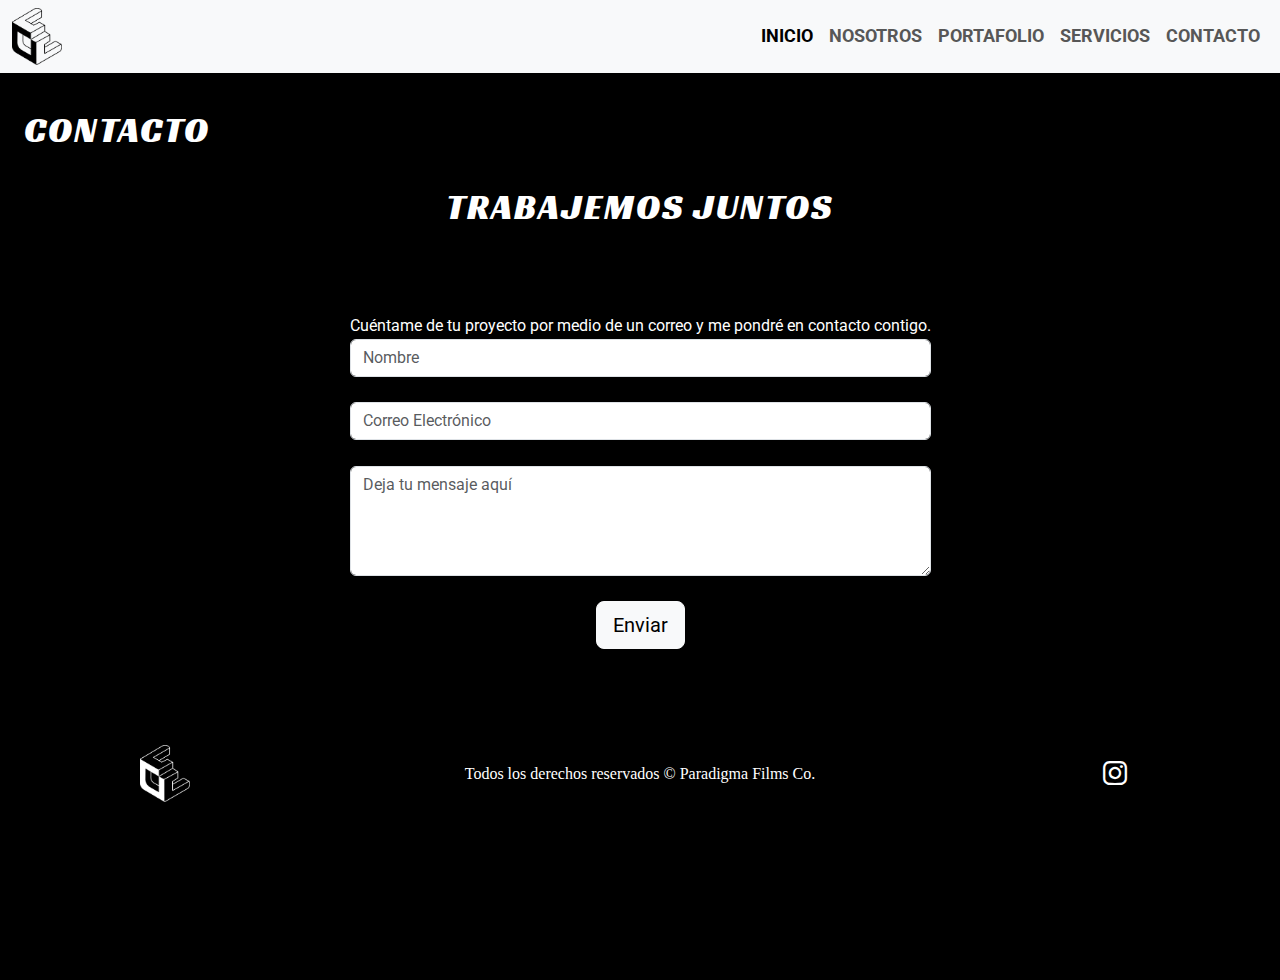
<file: pages/contacto.html>
<!DOCTYPE html>
<html lang="es">
    <head>
        <meta charset="UTF-8">
        <meta name="viewport" content="width=device-width, initial-scale=1.0">
        <title>Paradigma Films - Contacto</title>
        <meta name="keywords" content="películas, cine, producción, empresa, entretenimiento">
        <meta name="description" content="¡Bienvenido a Paradigma Films Co! Somos una empresa dedicada a la producción de contenido de alta calidad. Únete a nuestra comunidad de amantes de la fotografia.">
        <link rel="shortcut icon" href="logo.ico" type="image/x-icon">
        <link rel="stylesheet" href="../css/bootstrap.min.css">
        <link rel="stylesheet" href="../css/estilos.css">
        <link rel="stylesheet" href="../css/all.min.css">
        <link rel="stylesheet" href="https://cdn.jsdelivr.net/npm/bootstrap-icons@1.11.3/font/bootstrap-icons.min.css">
    </head>
    <body>
        <header class="encabezado">
          <nav class="navbar navbar-expand-lg navbar-light bg-light fixed-top">
            <div class="container-fluid alinearNav">
              <a href="../index.html">
                <img src="../assests/img/logoNegro.png" width="50px" height="auto" alt="logo">
              </a>
              <button class="navbar-toggler" type="button" data-bs-toggle="collapse" data-bs-target="#navbarNav" aria-controls="navbarNav" aria-expanded="false" aria-label="Toggle navigation">
                <span class="navbar-toggler-icon"></span>
              </button>
              <div class="collapse navbar-collapse" id="navbarNav">
                <ul class="navbar-nav">
                  <li class="nav-item">
                    <a class="nav-link active" aria-current="page" href="../index.html">INICIO</a>
                  </li>
                  <li class="nav-item">
                    <a class="nav-link" href="../pages/nosotros.html">NOSOTROS</a>
                  </li>
                  <li class="nav-item">
                    <a class="nav-link" href="../pages/portafolio.html">PORTAFOLIO</a>
                  </li>
                  <li class="nav-item">
                    <a class="nav-link" href="../pages/servicios.html">SERVICIOS</a>
                  </li>
                  <li class="nav-item">
                    <a class="nav-link" href="../pages/contacto.html">CONTACTO</a>
                  </li>
                </ul>
              </div>
            </div>
          </nav>          
        </header>
        <main>
          <div class="content">
              <h2 class="move-top p-4"> CONTACTO </h2>
              <section class="d-flex align-items-center">
                  <div class="column-content form-group mx-auto text-center">
                      <h3>TRABAJEMOS JUNTOS</h3>
                      <div class="container">
                          <p>Cuéntame de tu proyecto por medio de un correo y me pondré en contacto contigo.</p>
                          <form action="./404.html">
                              <input class="form-control inputTamaño1" type="text" placeholder="Nombre" required id="name" name="name"><br>
                              <input class="form-control inputTamaño1" type="email" placeholder="Correo Electrónico" required id="email" name="email"><br>
                              <textarea class="form-control inputTamaño2" id="mensaje" name="mensaje" rows="4" placeholder="Deja tu mensaje aquí"></textarea><br>
                              <input class="btn btn-lg btn-light btn-animated" type="submit" value="Enviar">
                          </form>
                      </div>
                  </div>
              </section>
          </div>
      </main> 
        <footer>
          <div class="container">
              <div class="row d-flex align-items-center">
                  <div class="col-md-2 p-3 iconFooter">
                      <a href="../index.html">
                          <img src="../assests/img/logo_blanco.png" width="50px" alt="logo">
                      </a>
                  </div>
                  <div class="col-md-8 center">
                      <p class="custom-text">Todos los derechos reservados &copy; Paradigma Films Co.</p>
                  </div>
                  <div class="col-md-2 center">
                      <a href="https://www.instagram.com/paradigmafilmsco/" target="_blank">
                          <i class="bi bi-instagram iconTamaño"></i>
                      </a>
                  </div>
              </div>
          </div>
      </footer> 
        <script src="../js/bootstrap.bundle.min.js"></script>
        <script src="../js/all.min.js"></script>     
    </body>
</html>
</file>
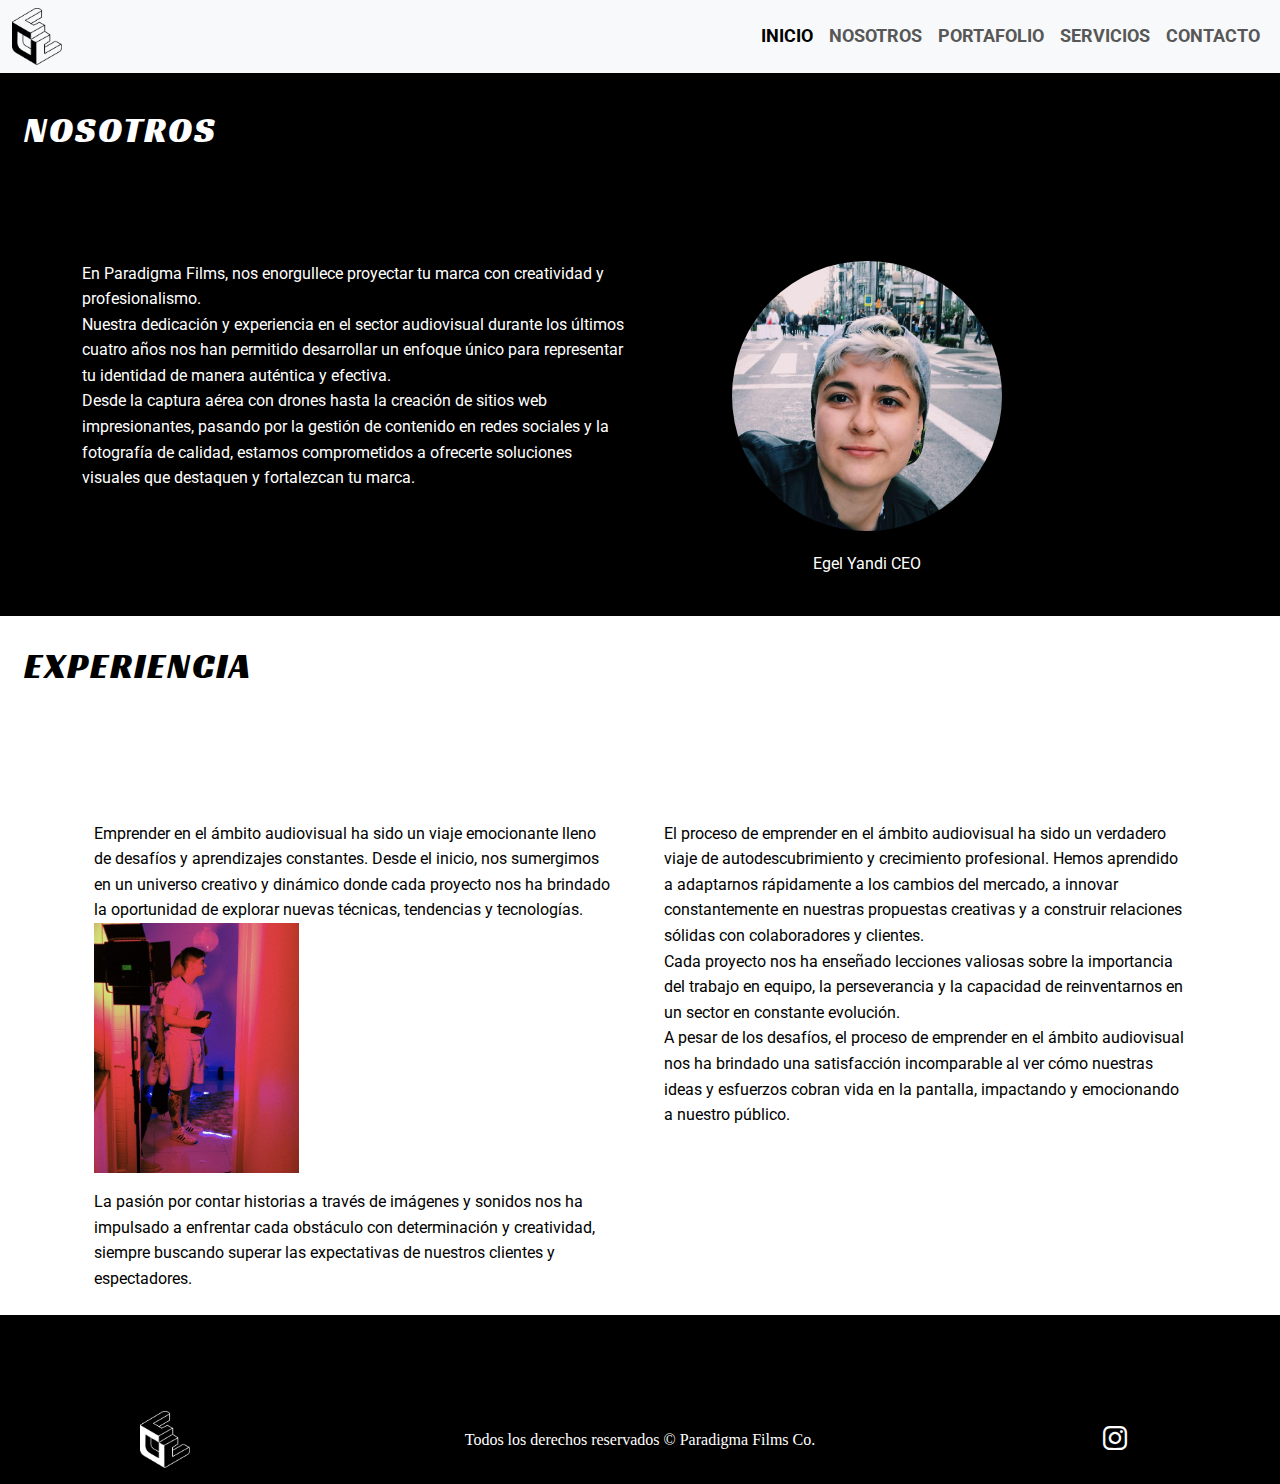
<file: pages/nosotros.html>
<!DOCTYPE html>
<html lang="es">
    <head>
        <meta charset="UTF-8">
        <meta name="viewport" content="width=device-width, initial-scale=1.0">
        <title>Paradigma Films - Nosotros</title>
        <meta name="keywords" content="películas, cine, producción, empresa, entretenimiento">
        <meta name="description" content="¡Bienvenido a Paradigma Films Co! Somos una empresa dedicada a la producción de contenido de alta calidad. Únete a nuestra comunidad de amantes de la fotografia.">
        <link rel="shortcut icon" href="logo.ico" type="image/x-icon">
        <link rel="stylesheet" href="../css/bootstrap.min.css">
        <link rel="stylesheet" href="../css/estilos.css">
        <link rel="stylesheet" href="../css/all.min.css">
        <link rel="stylesheet" href="https://cdn.jsdelivr.net/npm/bootstrap-icons@1.11.3/font/bootstrap-icons.min.css">
    </head>
    <body>
        <header class="encabezado">
          <nav class="navbar navbar-expand-lg navbar-light bg-light fixed-top">
            <div class="container-fluid alinearNav">
              <a href="../index.html">
                <img src="../assests/img/logoNegro.png" width="50px" height="auto" alt="logo">
              </a>
              <button class="navbar-toggler" type="button" data-bs-toggle="collapse" data-bs-target="#navbarNav" aria-controls="navbarNav" aria-expanded="false" aria-label="Toggle navigation">
                <span class="navbar-toggler-icon"></span>
              </button>
              <div class="collapse navbar-collapse" id="navbarNav">
                <ul class="navbar-nav">
                  <li class="nav-item">
                    <a class="nav-link active" aria-current="page" href="../index.html">INICIO</a>
                  </li>
                  <li class="nav-item">
                    <a class="nav-link" href="../pages/nosotros.html">NOSOTROS</a>
                  </li>
                  <li class="nav-item">
                    <a class="nav-link" href="../pages/portafolio.html">PORTAFOLIO</a>
                  </li>
                  <li class="nav-item">
                    <a class="nav-link" href="../pages/servicios.html">SERVICIOS</a>
                  </li>
                  <li class="nav-item">
                    <a class="nav-link" href="../pages/contacto.html">CONTACTO</a>
                  </li>
                </ul>
              </div>
            </div>
          </nav>
          
        </header>
        <main>
            <section class="mt-2">
                <h2 class="move-top p-4"> NOSOTROS </h2>
                <div class="container">
                    <div class="row">
                      <div class="col-md-6">
                        <p>En Paradigma Films, nos enorgullece proyectar tu marca con creatividad y profesionalismo.</p>
                        <p>Nuestra dedicación y experiencia en el sector audiovisual durante los últimos cuatro años nos han permitido desarrollar un enfoque único para representar tu identidad de manera auténtica y efectiva.</p>
                        <p>Desde la captura aérea con drones hasta la creación de sitios web impresionantes, pasando por la gestión de contenido en redes sociales y la fotografía de calidad, estamos comprometidos a ofrecerte soluciones visuales que destaquen y fortalezcan tu marca.</p>
                      </div>
                      <div class="col-md-6 img-column">
                        <figure class="figure">
                            <img src="../assests/img/Me.jpg" class="rounded-circle img-fluid max-img move-right" alt="Imagen Circular Egel">
                            <figcaption class="figure-caption-centered move-right mb-4">Egel Yandi CEO</figcaption>
                        </figure>
                      </div>
                    </div>
                  </div>
            </section>
            <section class="bgText">
                <h2 class="p-4"> EXPERIENCIA </h2>
                <div class="container">
                    <div class="row">
                        <div class="col-md-6 p-4">
                          <p>Emprender en el ámbito audiovisual ha sido un viaje emocionante lleno de desafíos y aprendizajes constantes. Desde el inicio, nos sumergimos en un universo creativo y dinámico donde cada proyecto nos ha brindado la oportunidad de explorar nuevas técnicas, tendencias y tecnologías.</p>
                          <div class="img-wrapper">
                            <img src="../assests/img/enCampo.jpg" class="img-fluid d-block d-flex imgpx float-left me-4 mb-3" alt="Egel en un set de rodaje">
                            <p>La pasión por contar historias a través de imágenes y sonidos nos ha impulsado a enfrentar cada obstáculo con determinación y creatividad, siempre buscando superar las expectativas de nuestros clientes y espectadores.</p>
                          </div>
                        </div>
                        <div class="col-md-6 p-4">
                          <p>El proceso de emprender en el ámbito audiovisual ha sido un verdadero viaje de autodescubrimiento y crecimiento profesional. Hemos aprendido a adaptarnos rápidamente a los cambios del mercado, a innovar constantemente en nuestras propuestas creativas y a construir relaciones sólidas con colaboradores y clientes.</p>
                          <p>Cada proyecto nos ha enseñado lecciones valiosas sobre la importancia del trabajo en equipo, la perseverancia y la capacidad de reinventarnos en un sector en constante evolución.</p>
                          <p>A pesar de los desafíos, el proceso de emprender en el ámbito audiovisual nos ha brindado una satisfacción incomparable al ver cómo nuestras ideas y esfuerzos cobran vida en la pantalla, impactando y emocionando a nuestro público.</p>
                        </div>
                    </div>
                </div>
            </section>
            <div> </div>
        </main> 
        <footer>
          <div class="container">
              <div class="row d-flex align-items-center">
                  <div class="col-md-2 p-3 iconFooter">
                      <a href="../index.html">
                          <img src="../assests/img/logo_blanco.png" width="50px" alt="logo">
                      </a>
                  </div>
                  <div class="col-md-8 center">
                      <p class="custom-text">Todos los derechos reservados &copy; Paradigma Films Co.</p>
                  </div>
                  <div class="col-md-2 center">
                      <a href="https://www.instagram.com/paradigmafilmsco/" target="_blank">
                          <i class="bi bi-instagram iconTamaño"></i>
                      </a>
                  </div>
              </div>
          </div>
      </footer>
        <script src="../js/bootstrap.bundle.min.js"></script>
        <script src="../js/all.min.js"></script>   
    </body>
</html>
</file>
<file: css/estilos.css>
@charset "UTF-8";
@import url("https://fonts.googleapis.com/css2?family=Racing+Sans+One&display=swap");
@import url("https://fonts.googleapis.com/css2?family=Racing+Sans+One&family=Roboto:ital,wght@0,100;0,300;0,400;0,500;0,700;0,900;1,100;1,300;1,400;1,500;1,700;1,900&display=swap");
* {
  margin: 0;
  padding: 0;
}

html {
  font-size: 16px;
  height: 100%;
}

body {
  font-family: "Roboto", sans-serif;
  line-height: 1.6;
  background-color: black;
  color: #fff;
  height: 100%;
}

h1, h2, h3, h4, h5, h6 {
  font-family: "Racing Sans One", sans-serif;
  margin: 0;
}

p {
  margin: 0;
}

ul, ol {
  list-style: none;
}

a {
  text-decoration: none;
  color: inherit;
}

img {
  max-width: 100%;
  height: auto;
}

.encabezado {
  background-color: black;
}

.navbar {
  z-index: 2;
}

.alinearNav {
  justify-content: space-between;
}

.navbar-brand img {
  width: 50px;
  height: auto;
}

.navbar-toggler-icon {
  color: white;
}

.navbar-nav .nav-link {
  color: rgb(87, 87, 87);
  font-size: 18px;
  text-transform: uppercase;
  font-weight: bold;
  padding: 0.5rem 1rem;
  transition: color 0.3s ease;
}

.navbar-nav .nav-link:hover {
  color: gray;
  position: relative;
}
.navbar-nav .nav-link:hover::after {
  content: "";
  position: absolute;
  bottom: 0;
  left: 0;
  width: 100%;
  height: 2px;
  background-color: gray;
  transform: scaleX(0);
  transform-origin: left;
  transition: transform 0.3s ease;
}
.navbar-nav .nav-link:hover:hover::after {
  transform: scaleX(1);
}

.navbar-collapse {
  justify-content: flex-end;
}

@media (max-width: 768px) {
  .navbar-nav .nav-link {
    color: black;
    background-color: white;
    border-radius: 5px;
    margin-top: 10px;
  }
  .navbar-collapse {
    justify-content: flex-start;
    background-color: black;
    padding: 10px;
    border-radius: 5px;
  }
  .navbar-collapse.show {
    padding: 20px;
  }
  .navbar-nav .nav-link:hover {
    color: white;
    background-color: gray;
  }
}
footer {
  background-color: rgb(0, 0, 0);
  color: white;
  font-size: 16px;
}
footer .iconFooter {
  text-align: center;
}
footer .iconFooter img {
  width: 50px;
}
footer .center {
  display: flex;
  justify-content: center;
  align-items: center;
}
footer .iconTamaño {
  font-size: 24px;
  color: white;
  margin-top: 10px;
}
footer .custom-text {
  text-align: center;
  font-size: 16px;
  margin: 0 auto;
}

.move-top {
  margin-top: 80px;
}

.move-right {
  margin-left: 80px;
}

.tituloPrincipal {
  font-size: 70px;
}
@media (max-width: 810px) {
  .tituloPrincipal {
    font-size: 3rem;
  }
}

.tituloCentral {
  font-family: "Racing Sans One", sans-serif;
  position: absolute;
  top: 50%;
  left: 50%;
  transform: translate(-50%, -50%);
  text-align: center;
  z-index: 1;
}

.boxVideo {
  position: relative;
  width: 100%;
  overflow: hidden;
  z-index: 0;
}

.video-responsive {
  width: 100%;
  height: auto;
  z-index: 0;
}

.contenedor {
  position: relative;
  display: inline-block;
  height: 0;
  overflow: hidden;
}

h2 {
  font-family: "Racing Sans One", sans-serif;
  font-size: 35px;
  line-height: 1.5;
  text-transform: uppercase;
  letter-spacing: 2px;
  font-style: normal;
}
@media (max-width: 810px) {
  h2 {
    font-size: 22px;
  }
}

h3 {
  font-family: "Racing Sans One", sans-serif;
  font-size: 35px;
  line-height: 1.5;
  text-transform: uppercase;
  letter-spacing: 2px;
  font-style: normal;
  color: #ffffff;
}
@media (max-width: 810px) {
  h3 {
    font-size: 22px;
  }
}

.bgText {
  background-color: #ffffff;
  color: black;
}

.bgText {
  background-color: #ffffff;
  color: black;
}
.bgText h2 {
  color: black;
}

.figure-caption-centered {
  text-align: center;
  margin-top: 20px;
}

.max-img {
  max-width: 100%;
  max-height: 270px;
}

.imgpx {
  max-height: 250px;
}

.imgGrid {
  height: auto;
  width: 200px;
}

.img-small {
  max-width: 90%;
  height: auto;
}

.titulo-servicios {
  font-size: 3rem;
  text-align: center;
  margin-top: 80px;
  margin-bottom: 30px;
}
@media (max-width: 810px) {
  .titulo-servicios {
    font-size: 2rem;
  }
}

.cuadricula-servicios {
  display: grid;
  grid-template-columns: repeat(auto-fit, minmax(300px, 1fr));
  gap: 20px;
  justify-items: center;
  margin-bottom: 50px;
}

.tarjeta-servicio {
  border: none;
  background-color: #f9f9f9;
  border-radius: 10px;
  box-shadow: 0px 0px 10px rgba(0, 0, 0, 0.1);
  transition: transform 0.3s ease;
}
.tarjeta-servicio:hover {
  transform: translateY(-5px);
}
.tarjeta-servicio img {
  width: 100%;
  border-top-left-radius: 10px;
  border-top-right-radius: 10px;
}

.texto-tarjeta {
  padding: 20px;
}
.texto-tarjeta h3 {
  font-size: 1.5rem;
  margin-bottom: 10px;
}
.texto-tarjeta p {
  font-size: 1rem;
  line-height: 1.5;
}

.encabezado-contacto {
  background-color: black;
}

.titulo-contacto {
  font-size: 3rem;
  color: white;
  margin-top: 80px;
  margin-bottom: 30px;
}
@media (max-width: 810px) {
  .titulo-contacto {
    font-size: 2rem;
  }
}

.formulario-contacto {
  max-width: 500px;
  margin: 0 auto;
  padding: 20px;
  background-color: #f9f9f9;
  border-radius: 10px;
  box-shadow: 0px 0px 10px rgba(0, 0, 0, 0.1);
}

.input-contacto {
  width: 100%;
  padding: 10px;
  margin-bottom: 15px;
  border: 1px solid #ced4da;
  border-radius: 5px;
  font-size: 16px;
}
.input-contacto:focus {
  outline: none;
  border-color: #007bff;
  box-shadow: 0 0 0 0.2rem rgba(0, 123, 255, 0.25);
}

.textarea-contacto {
  width: 100%;
  padding: 10px;
  margin-bottom: 15px;
  border: 1px solid #ced4da;
  border-radius: 5px;
  font-size: 16px;
  resize: vertical;
}
.textarea-contacto:focus {
  outline: none;
  border-color: #007bff;
  box-shadow: 0 0 0 0.2rem rgba(0, 123, 255, 0.25);
}

.boton-contacto {
  padding: 10px 20px;
  background-color: #007bff;
  color: white;
  border: none;
  border-radius: 5px;
  cursor: pointer;
  font-size: 16px;
  transition: background-color 0.3s ease;
}
.boton-contacto:hover {
  background-color: #0056b3;
}

.custom-text {
  font-size: 20px;
}
@media (max-width: 991px) {
  .custom-text {
    font-size: 12px;
  }
}
@media (min-width: 992px) {
  .custom-text {
    font-size: 18px;
  }
}

.iconTamaño {
  color: #ffffff;
}

.center {
  display: flex;
  justify-content: center;
  align-items: center;
}

.encabezado {
  background-color: black;
}

.alinearNav {
  justify-content: space-between;
}

.navbar {
  z-index: 2;
}

.move-top {
  margin-top: 80px;
}

.move-right {
  margin-left: 80px;
}

h2 {
  font-family: "Racing Sans One", sans-serif;
  font-size: 35px;
  line-height: 1.5;
  text-transform: uppercase;
  letter-spacing: 2px;
  font-style: normal;
}
@media (max-width: 810px) {
  h2 {
    font-size: 22px;
  }
}

h3 {
  font-family: "Racing Sans One", sans-serif;
  font-size: 35px;
  line-height: 1.5;
  text-transform: uppercase;
  letter-spacing: 2px;
  font-style: normal;
  color: #ffffff;
}
@media (max-width: 810px) {
  h3 {
    font-size: 22px;
  }
}

.bgText {
  background-color: #ffffff;
  color: black;
}

.bgText {
  background-color: #ffffff;
  color: black;
}
.bgText h2 {
  color: black;
}

.figure-caption-centered {
  text-align: center;
  margin-top: 20px;
}

.max-img {
  max-width: 100%;
  max-height: 270px;
}

.imgpx {
  max-height: 250px;
}

.imgGrid {
  height: auto;
  width: 200px;
}

.img-small {
  max-width: 90%;
  height: auto;
}

.card {
  border: none;
  transition: all 0.3s ease;
}
.card:hover {
  transform: translateY(-10px);
}
.card img {
  max-width: 100%;
  height: auto;
}
.card-overlay {
  position: relative;
  overflow: hidden;
}
.card img {
  transition: filter 0.3s ease-in-out, brightness 0.3s ease-in-out;
}
.card:hover img {
  filter: blur(5px) brightness(0.5);
}
.card:hover .overlay-text {
  opacity: 1;
}

.overlay-text {
  position: absolute;
  top: 50%;
  left: 50%;
  transform: translate(-50%, -50%);
  text-align: center;
  opacity: 0;
  transition: opacity 0.3s ease-in-out;
}

.container {
  margin-top: 5rem;
}

@media (max-width: 768px) {
  .container {
    margin-top: 8rem;
  }
}
@media (max-width: 576px) {
  .container {
    margin-top: 10rem;
  }
}
@media (max-width: 480px) {
  .container {
    margin-top: 12rem;
  }
}
.custom-text {
  font-size: 1em;
  font-family: "Racing Sans One, sans-serif";
}

.footer {
  background-color: black;
  color: white;
}

.custom-text {
  font-size: 1em;
  font-family: "Racing Sans One, sans-serif";
}

.footer {
  background-color: black;
  color: white;
}/*# sourceMappingURL=estilos.css.map */
</file>
